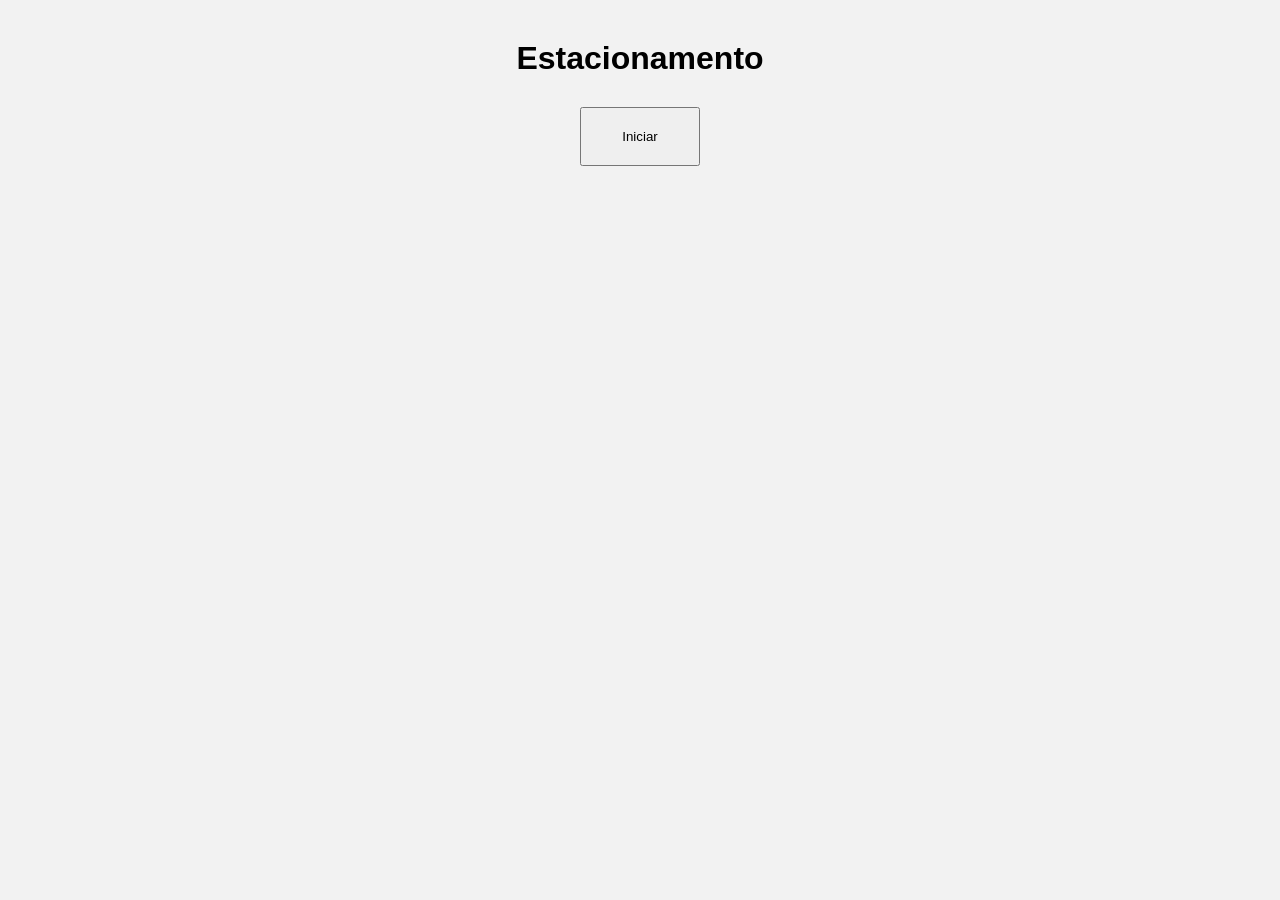
<file: index.html>
<!DOCTYPE html>
<html lang="pt-br">
<head>
    <meta charset="UTF-8">
    <meta name="viewport" content="width=device-width, initial-scale=1.0">
    <title>Estacionamento</title>
    <link rel="stylesheet" href="styles/style.css">
</head>
<body>
    <h1>Estacionamento</h1>
    <a href="Estacionamento.html"><button class="iniciar">Iniciar</button></a>
    
</body>
</html>
</file>
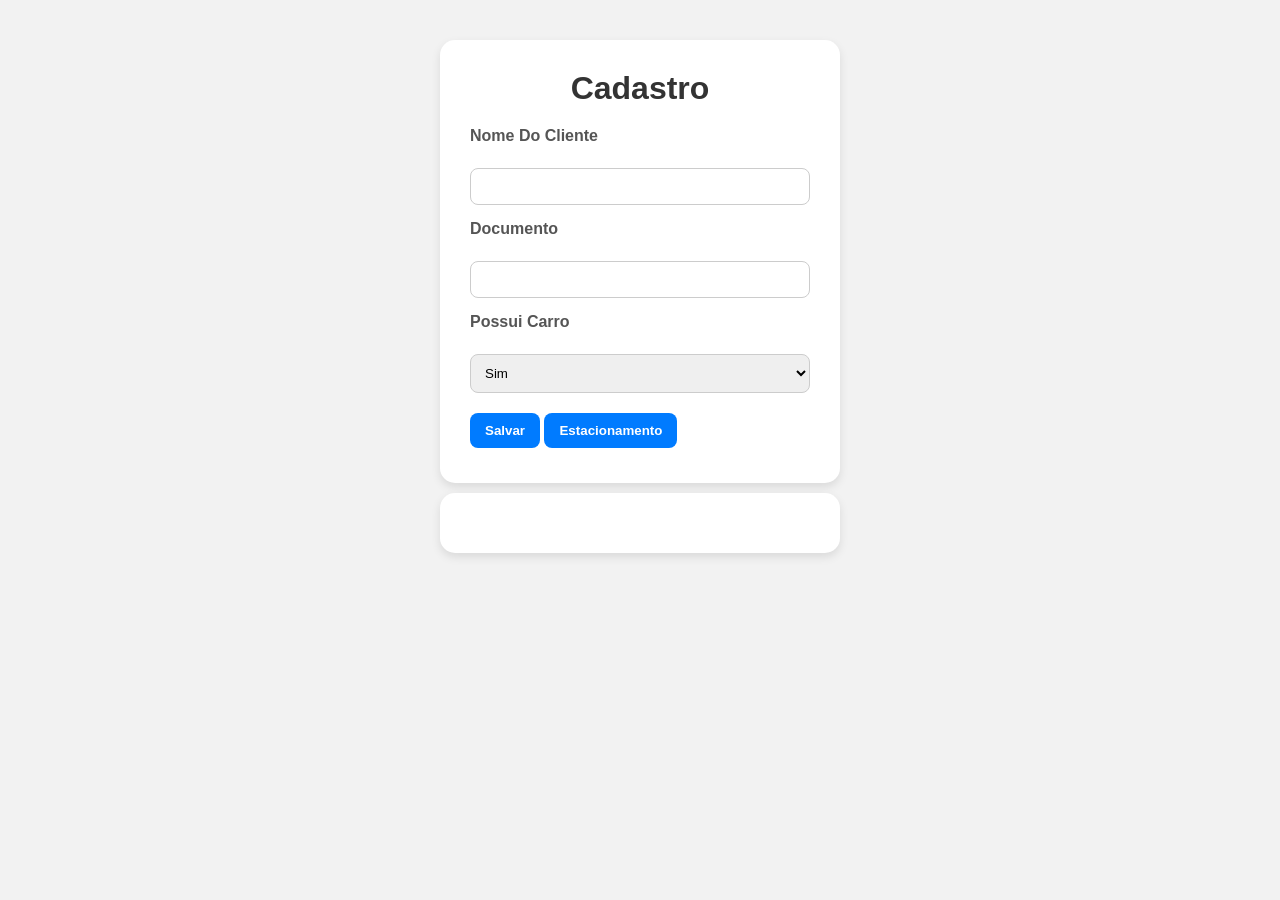
<file: CadastrarCliente.html>
<!DOCTYPE html>
<html lang="en">

<head>
    <meta charset="UTF-8">
    <meta name="viewport" content="width=device-width, initial-scale=1.0">
    <title>Cadastro de Clientes</title>
    <link rel="stylesheet" href="styles/style.css">
</head>

<body>

    <form id="formulario">
        <h1>Cadastro</h1>
        <label for="nome">Nome Do Cliente</label><br>
        <input type="text" name="nome" id="nome">
        <br>

    

        <label for="cnh">Documento</label><br>
        <input type="number" name="cnh" id="cnh">
        <br>

        <label for="veiculo">Possui Carro</label><br>
        <select name="veiculo" id="veiculo">
            <option value="sim">Sim</option>
            <option value="nao">Não</option>
        </select>
        <br>
        <button type="submit">Salvar</button>
        <button><a href="Estacionamento.html">Estacionamento</a></button>
    </form>

    <aside>
        <div class="clientesCadastrados" id="clientesCadastrados">

        </div>
    </aside>
  
    <script type="module" src="script/script.js"></script>


</body>

</html>
</file>
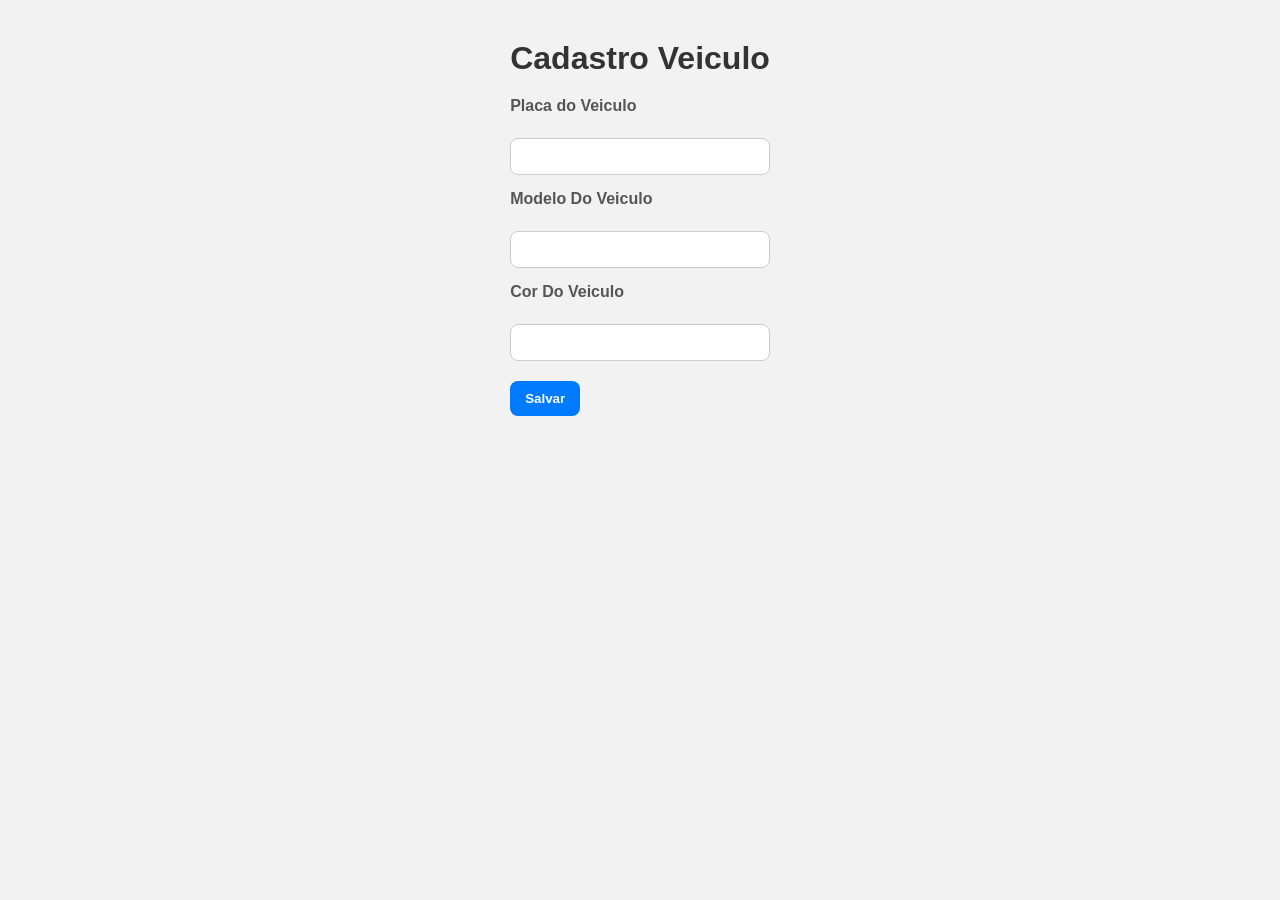
<file: cadastro-veiculo.html>
<!DOCTYPE html>
<html lang="en">

<head>
    <meta charset="UTF-8">
    <meta name="viewport" content="width=device-width, initial-scale=1.0">
    <title>cadastro veiculo</title>
    <link rel="stylesheet" href="styles/style.css">
</head>

<body>
    



    <form id="formveiculo">

        <h1>Cadastro Veiculo</h1>

        <label for="placa">Placa do Veiculo</label><br>
        <input type="text" name="placa" id="placa"><br>


        <label for="modelo">Modelo Do Veiculo</label><br>
        <input type="text" name="modelo" id="modelo"><br>

        <label for="cor">Cor Do Veiculo</label><br>
        <input type="text" name="cor" id="cor"><br>



        <button type="submit">Salvar</button>

    </form>


    <script type="module" src="script/scriptV.js"></script>

</body>

</html>
</file>
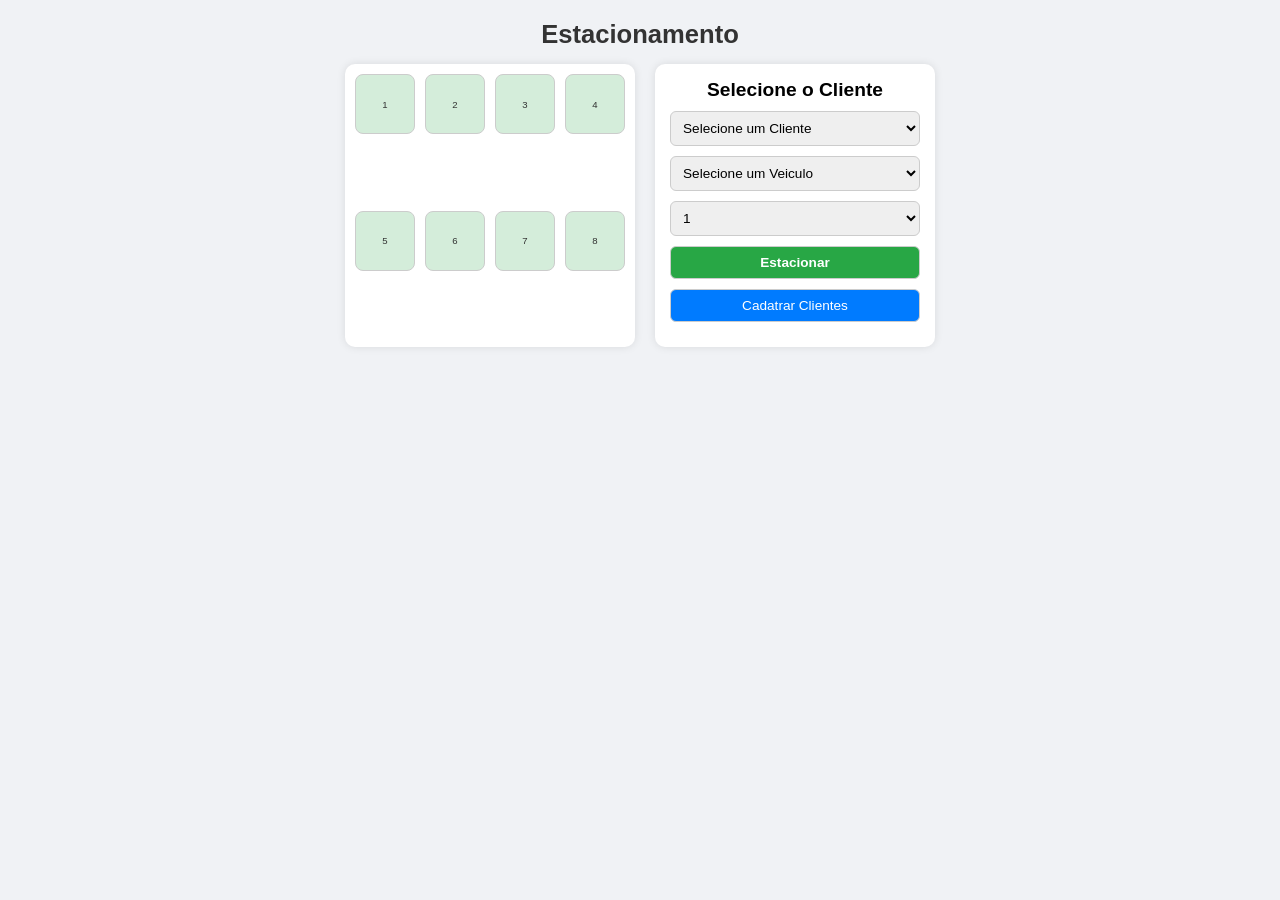
<file: Estacionamento.html>
<!DOCTYPE html>
<html lang="en">

<head>
    <meta charset="UTF-8">
    <meta name="viewport" content="width=device-width, initial-scale=1.0">
    <title>Estacionamento</title>
    <link rel="stylesheet" href="styles/styleE.css">
</head>

<body>

    <h1>Estacionamento</h1>

    <main>
        <div id="estacionamento" class="estacionamento">
            <div>
                <p>1</p>
            </div>
            <div>
                <p>2</p>
            </div>
            <div>
                <p>3</p>
            </div>
            <div>
                <p>4</p>
            </div>
            <div>
                <p>5</p>
            </div>
            <div>
                <p>6</p>
            </div>
            <div>
                <p>7</p>
            </div>
            <div>
                <p>8</p>
            </div>

        </div>
        <aside class="card">
            <h2 class="title">Selecione o Cliente</h2>
            <div class="clientes">
                
                <select name="cliente" id="cliente">
                    <option value="cliente">Selecione um Cliente</option>
                </select>
            </div>
            <div class="veiculo">
                <select name="veiculos" id="veiculos">
                    <option value="vazio">Selecione um Veiculo</option>

                </select>
                
            </div>
            <div class="vagas">
                <select name="vagav" id="vagav" class="vagav">
                    <option value="1">1</option>
                    <option value="2">2</option>
                    <option value="3">3</option>
                    <option value="4">4</option>
                    <option value="5">5</option>
                    <option value="6">6</option>
                    <option value="7">7</option>
                    <option value="8">8</option>
                </select>

            </div>
            
            <button id="estacionar" class="estacionar">Estacionar</button>
            <button id="link"><a href="CadastrarCliente.html">Cadatrar Clientes</a></button>
    
        </aside>
        
    </main>
    <script src="script/estacionamento.js"></script>
    
   

</body>

</html>
</file>
<file: styles/style.css>
* {
    margin: 0;
    padding: 0;
    box-sizing: border-box;
}


body {
    font-family: Arial, sans-serif;
    background-color: #f2f2f2;
    padding: 40px;
    display: flex;
    flex-direction: column;
    align-items: center;
}

form#formulario, .clientesCadastrados {
    background-color: #fff;
    padding: 30px;
    border-radius: 15px;
    box-shadow: 0 4px 10px rgba(0, 0, 0, 0.1);
    width: 100%;
    max-width: 400px;
}

form h1 {
    margin-bottom: 20px;
    text-align: center;
    color: #333;
}

form label {
    display: block;
    margin-bottom: 5px;
    font-weight: bold;
    color: #555;
}

form input,
form select{
    width: 100%;
    padding: 10px;
    margin-bottom: 15px;
    border-radius: 8px;
    border: 1px solid #ccc;
    transition: border-color 0.3s;
}

form input:focus,
form select:focus {
    border-color: #007BFF;
    outline: none;
}


form button {
    padding: 10px 15px;
    margin-right: 10px;
    border: none;
    border-radius: 8px;
    background-color: #007BFF;
    color: #fff;
    font-weight: bold;
    cursor: pointer;
    transition: background-color 0.3s;
    margin: 5px auto;
}

form button a {
    color: #fff;
    text-decoration: none;
}

form button:hover {
    background-color: #0056b3;
}
.iniciar{
    margin: 30px;
    padding: 20px 40px;
}
.clientesCadastrados{
    width: 400px;
    margin: 10px
    

}
@media (max-width: 400px ){
    .clientesCadastrados{
        width: 200px;
    }

}
.clientesCadastrados p{
    padding: 5px;
    border: solid 1px black;
    
}
.clientesEdit{
    margin: auto 10px;
}
.clientesEdit a{
    text-decoration: none;
    color: black;
    margin: auto 10px;

}
</file>
<file: styles/styleE.css>
* {
    margin: 0;
    padding: 0;
    box-sizing: border-box;
}

body {
    font-family: Arial, sans-serif;
    background-color: #f0f2f5;
    padding: 20px;
}

h1 {
    text-align: center;
    font-size: 1.6rem;
    margin-bottom: 15px;
    color: #333;
}

main {
    display: flex;
    flex-wrap: wrap;
    gap: 20px;
    justify-content: center;
}

.estacionamento {
    display: grid;
    grid-template-columns: repeat(4, 60px);
    gap: 10px;
    padding: 10px;
    background: #fff;
    border-radius: 10px;
    box-shadow: 0 0 8px rgba(0, 0, 0, 0.1);
}

.estacionamento div {
    width: 60px;
    height: 60px;
    background-color: #d4edda;
    border: 1px solid #ccc;
    border-radius: 8px;
    display: flex;
    align-items: center;
    justify-content: center;
    font-size: 0.6rem;
    text-align: center;
    color: #333;
}

.estacionamento div.ocupado {
    background-color: #f8d7da;
    color: #721c24;
}

aside.card {
    background-color: #fff;
    padding: 15px;
    border-radius: 10px;
    box-shadow: 0 0 8px rgba(0, 0, 0, 0.1);
    width: 280px;
}

aside.card h2 {
    font-size: 1.2rem;
    margin-bottom: 10px;
    text-align: center;
}

aside.card select,
aside.card button {
    width: 100%;
    padding: 8px;
    margin-bottom: 10px;
    border-radius: 6px;
    border: 1px solid #ccc;
    font-size: 0.85rem;
}

button.estacionar {
    background-color: #28a745;
    color: white;
    font-weight: bold;
    border: none;
    cursor: pointer;
}

button.estacionar:hover {
    background-color: #218838;
}

button#link {
    background-color: #007bff;
}

button#link a {
    color: white;
    text-decoration: none;
    display: block;
}

button#link:hover {
    background-color: #1f66b3;
}


@media (max-width: 600px) {
    .estacionamento {
        grid-template-columns: repeat(4, 50px);
        gap: 8px;
    }

    .estacionamento div {
        width: 50px;
        height: 50px;
        font-size: 0.55rem;
    }
 

    aside.card {
        width: 100%;
    }
}
</file>
